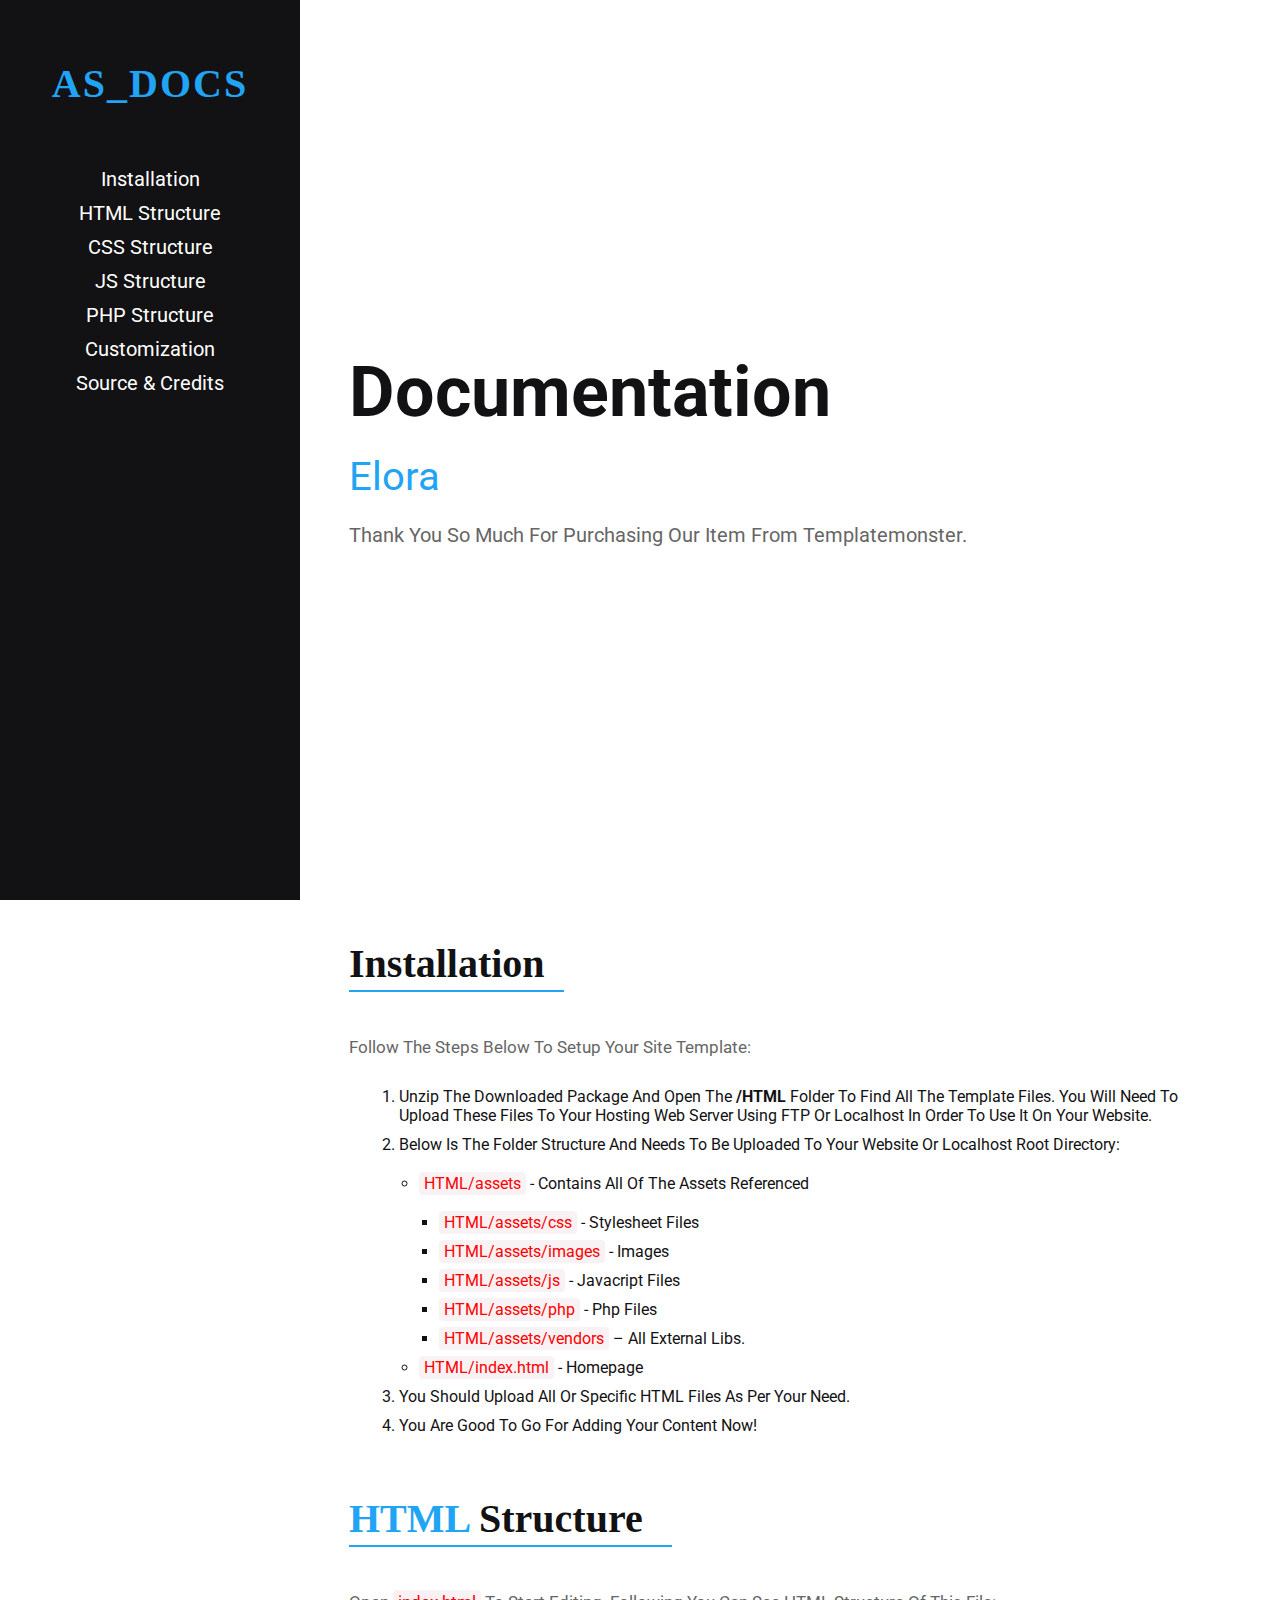
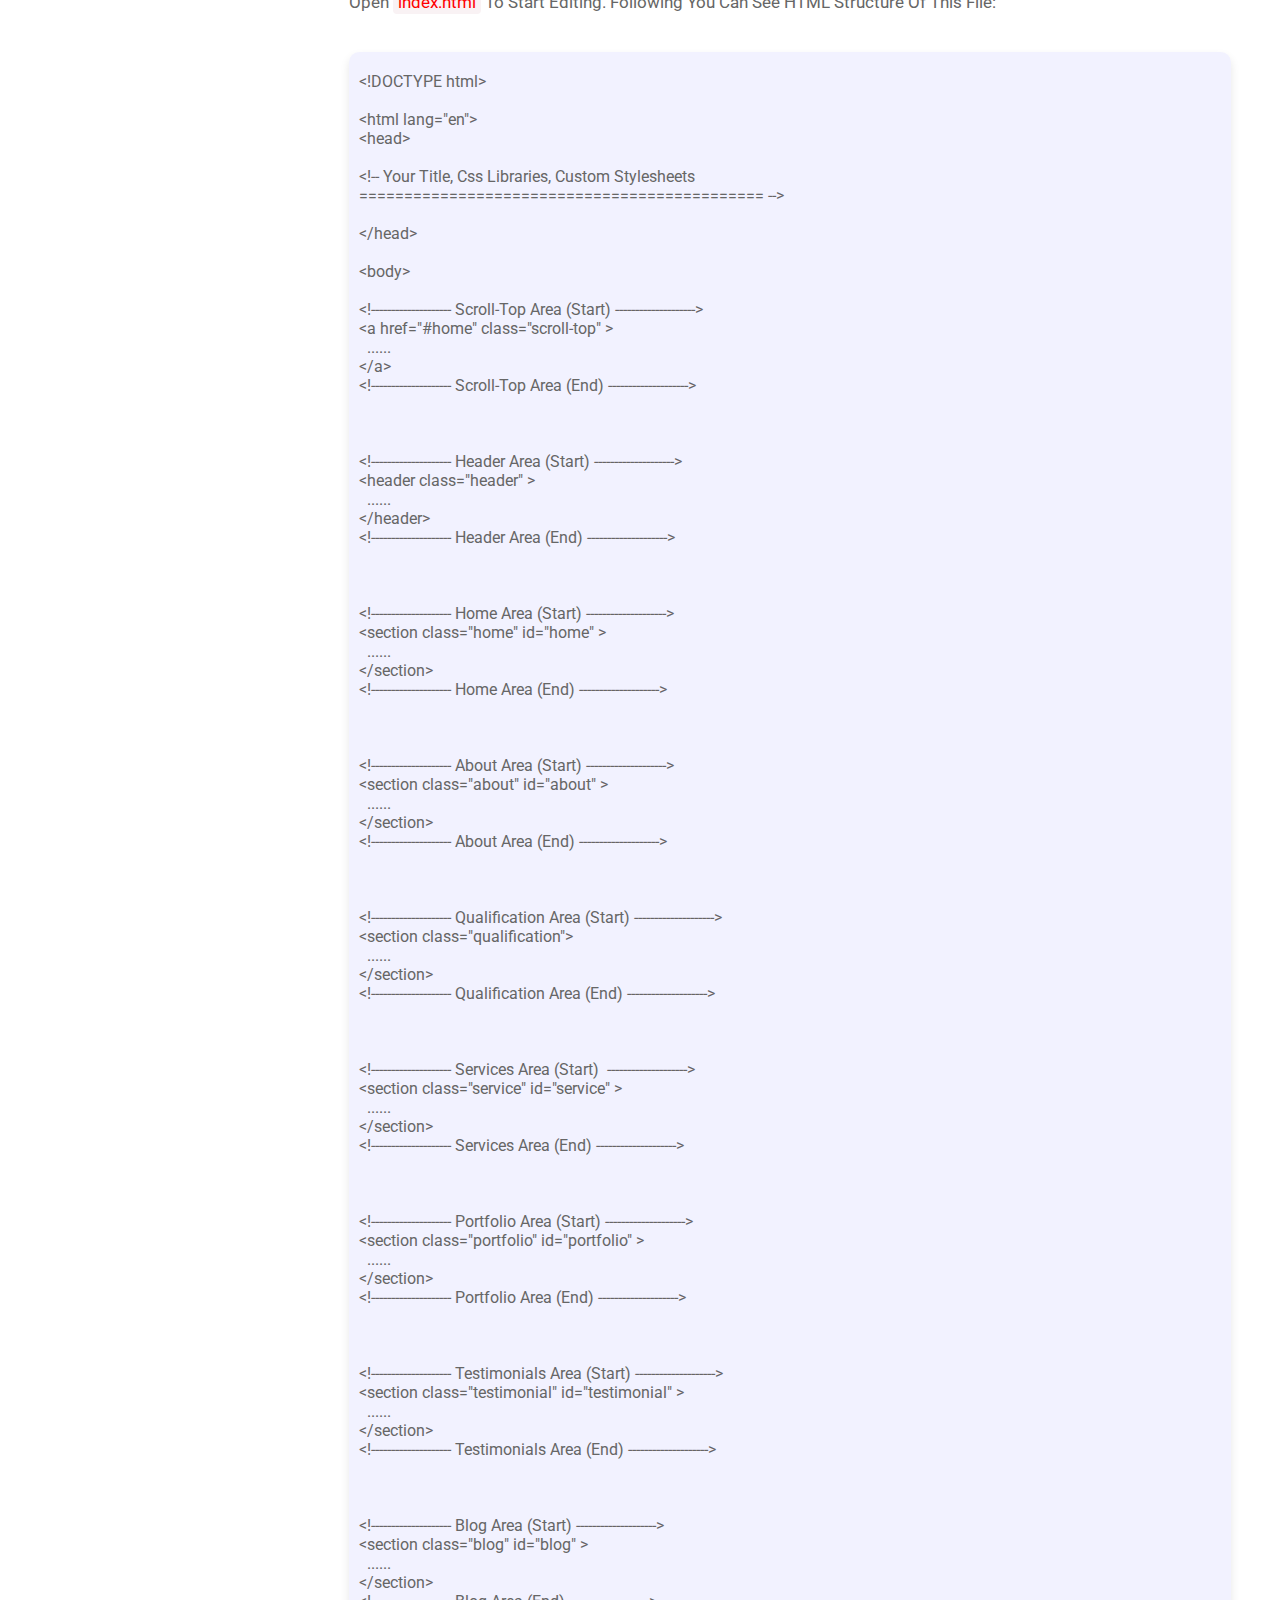
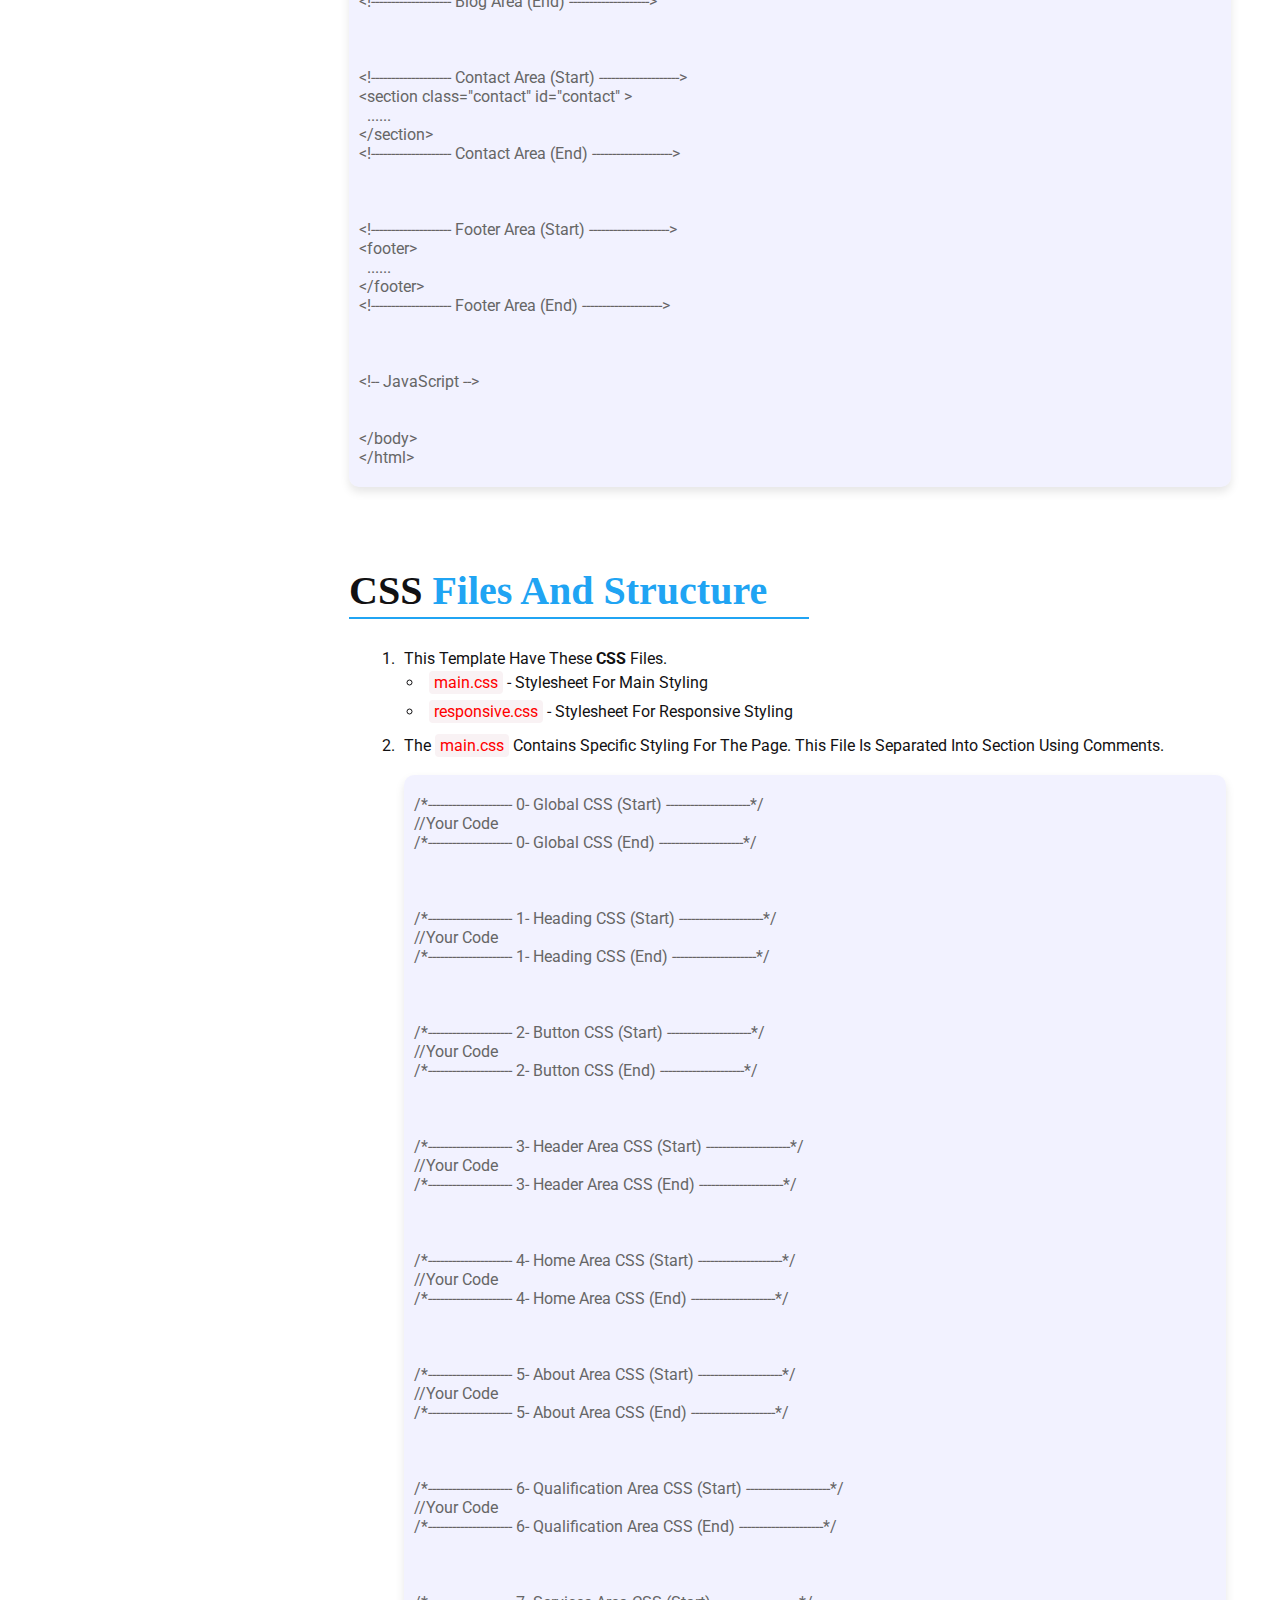
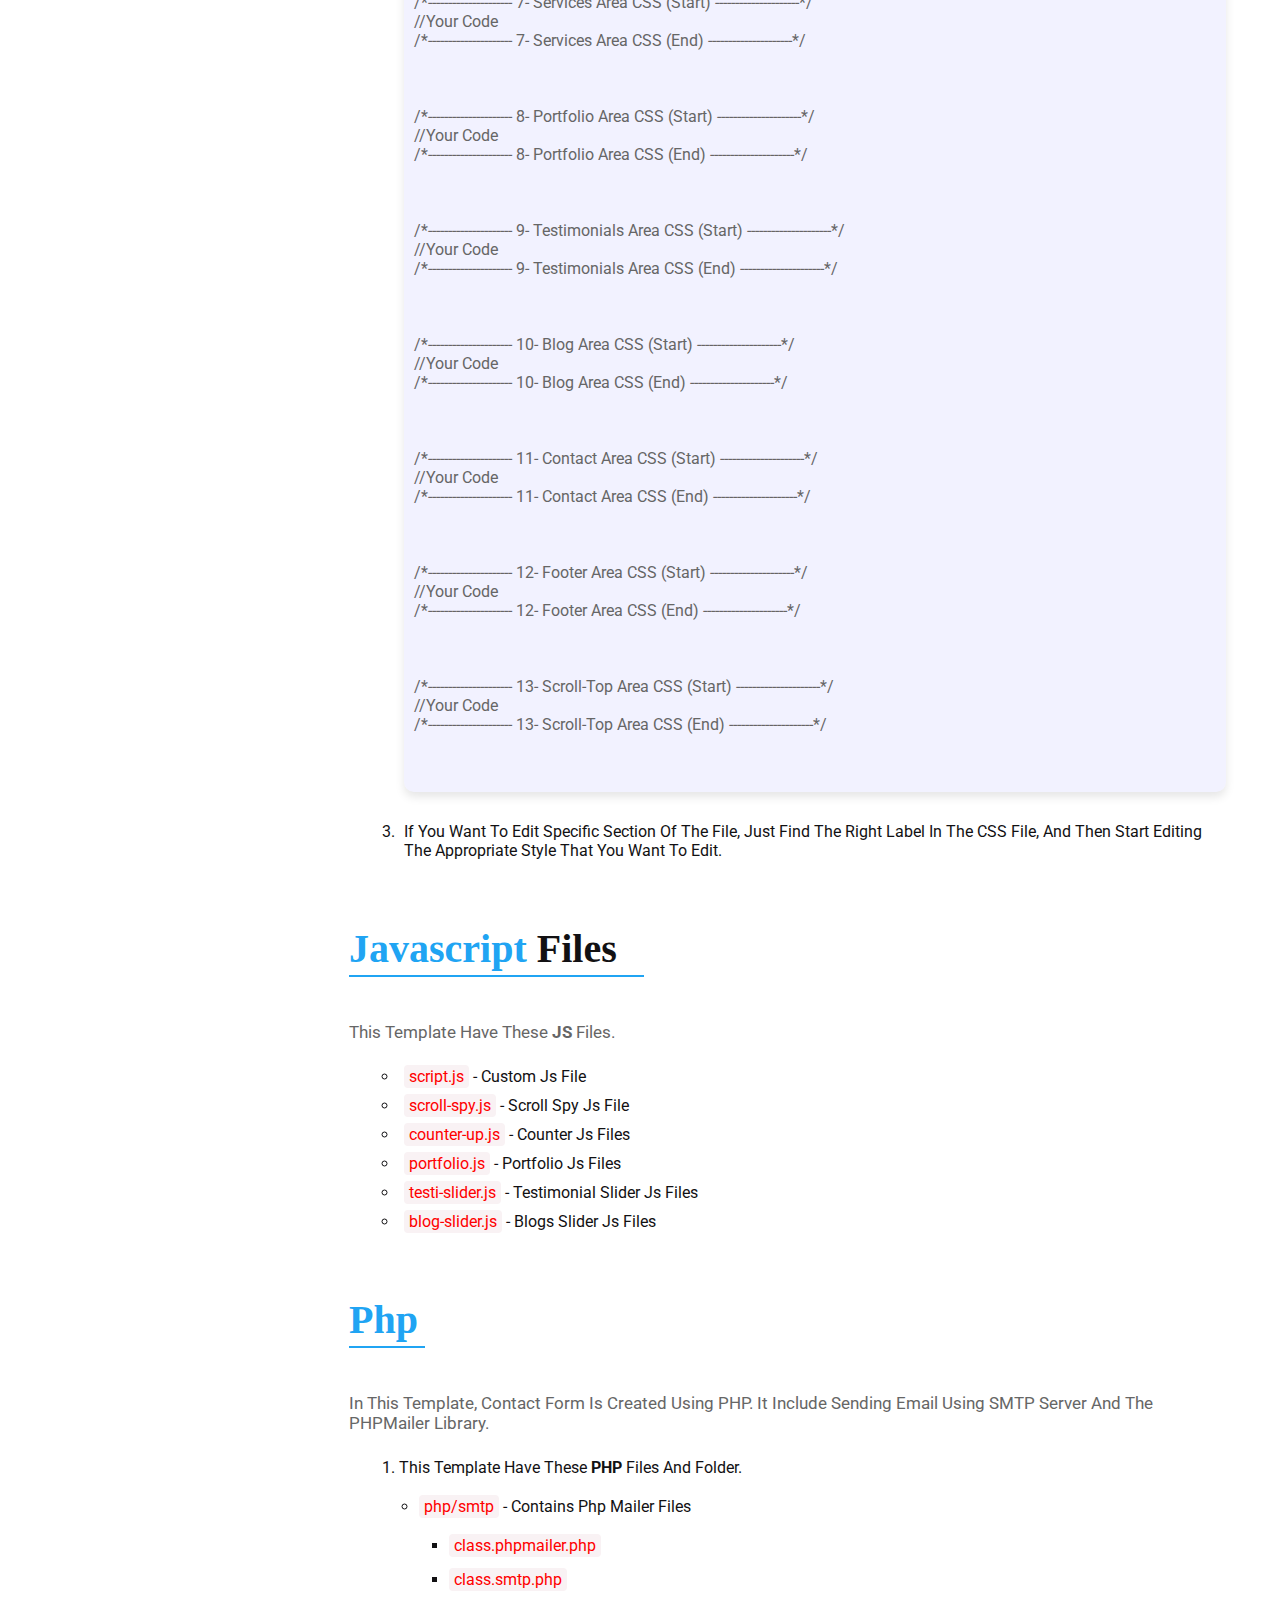
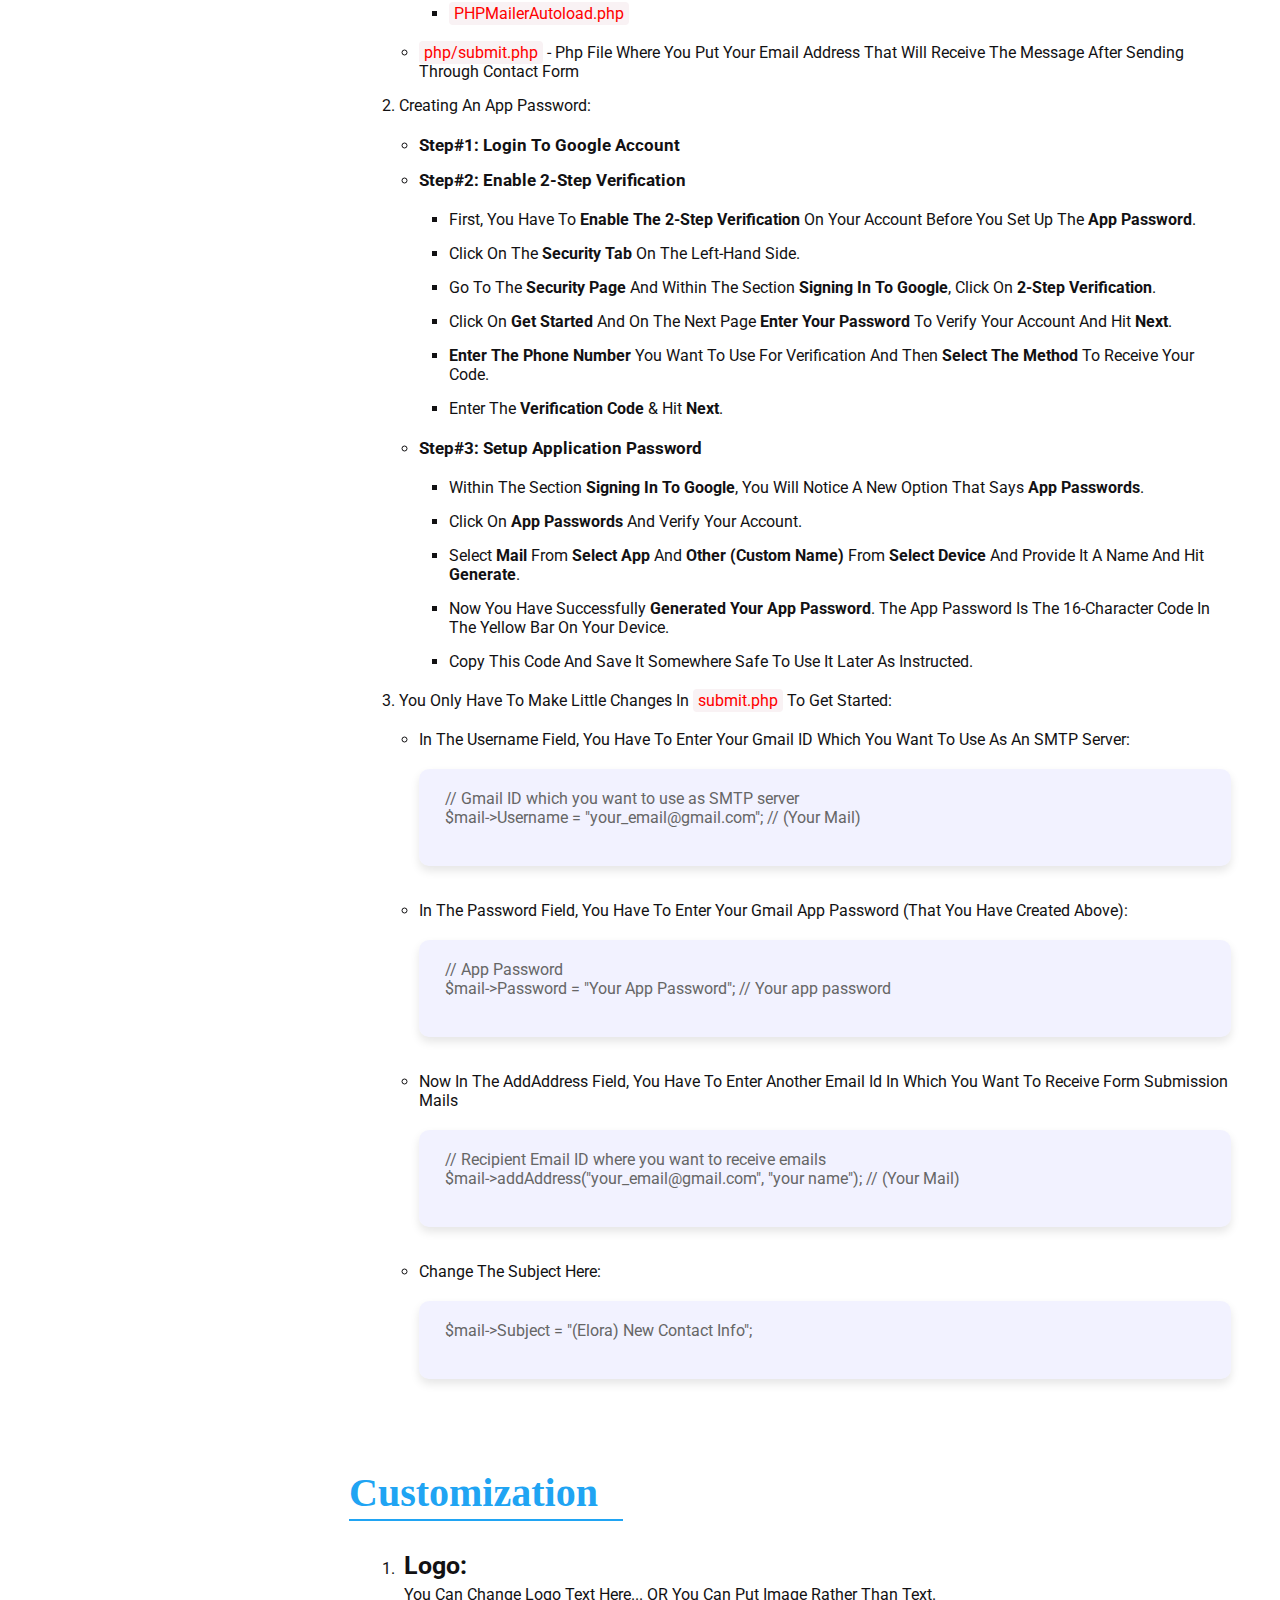
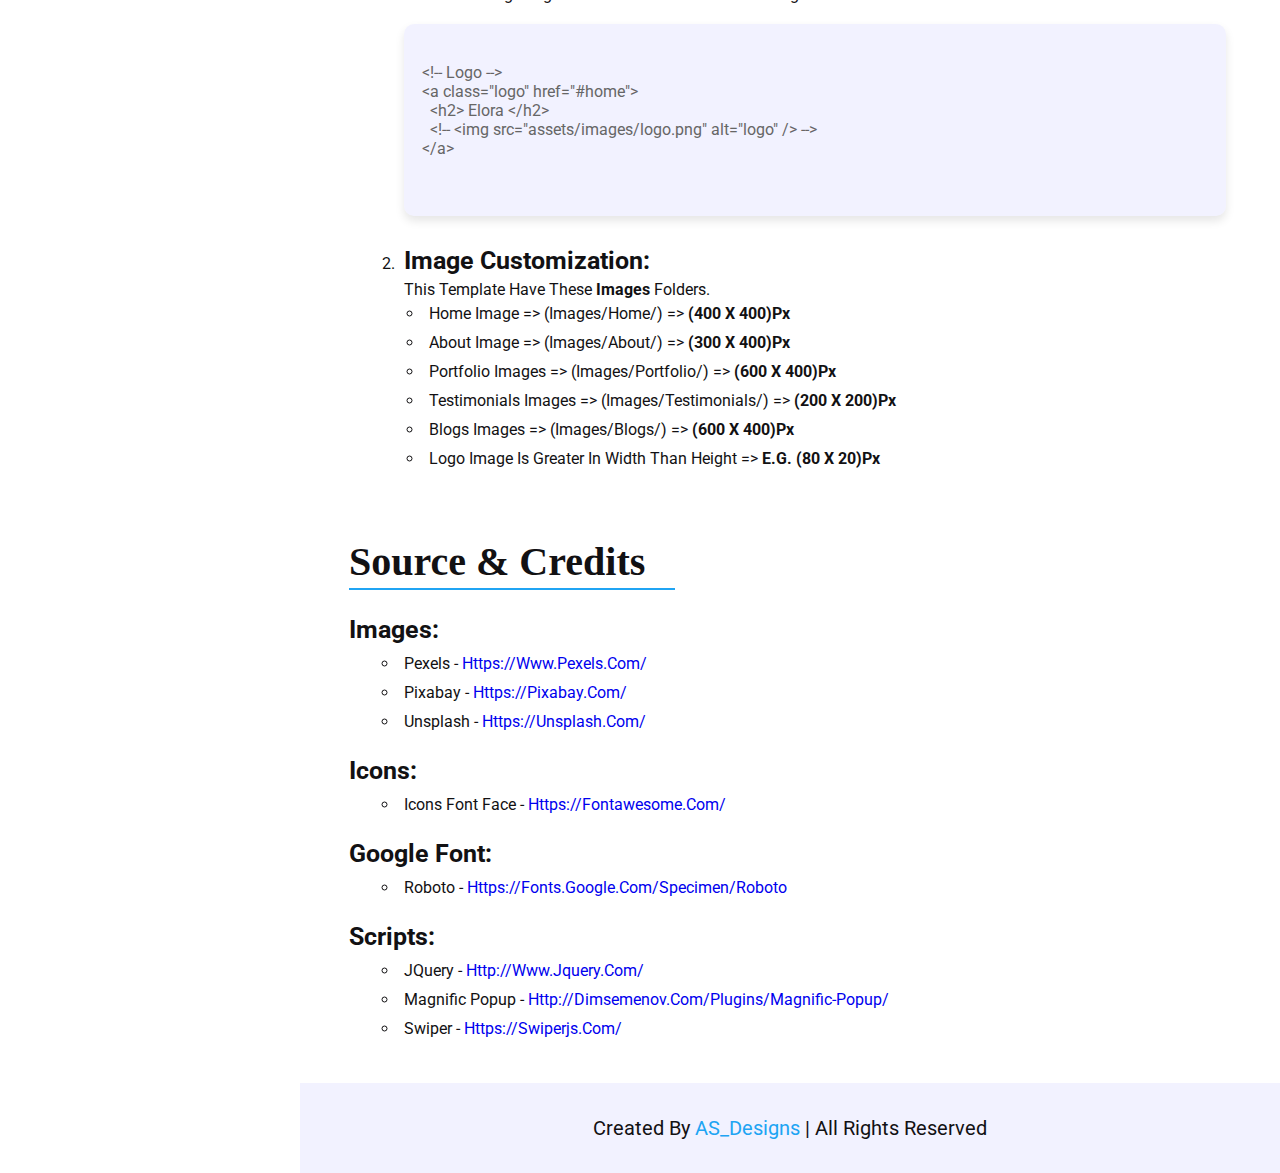
<file: Documentation/index.html>
<!DOCTYPE html>
<html lang="en">
<head>  
    <meta charset="UTF-8">
    <meta http-equiv="X-UA-Compatible" content="IE=edge">
    <meta name="viewport" content="width=device-width, initial-scale=1.0">

    <!-- Title -->
    <title>Elora | Documentation</title>

    <!-- Font-Awesome (CSS) -->
    <link rel="stylesheet" href="assets/vendors/font-awesome/css/all.css" />

    <!-- Custom Stylesheets -->
    <link rel="stylesheet" href="assets/css/main.css" />
    <link rel="stylesheet" href="assets/css/responsive.css" />

</head>
<body>
    
    <!-------------------- Menubar  -------------------->
    <div id="menu" class="fas fa-bars"></div>



    <!-------------------- Scroll-Top Area (Start) -------------------->
    <a href="#Home" class="scroll-top">
        <i class="fas fa-angle-up"></i>
    </a>
    <!-------------------- Scroll-Top Area (End) -------------------->



    <!-------------------- Sidebar Area (Start) -------------------->
    <header class="sidebar">

        <!-- Logo -->
        <a class="logo" href="#Home">
            <h2>AS_Docs</h2>
        </a>

        <nav class="navbar">
            <a href="#Installation">Installation</a>
            <a href="#Html_Structure">HTML Structure</a>
            <a href="#CSS_Structure">CSS Structure</a>
            <a href="#JS_Structure">JS Structure</a>
            <a href="#PHP_Structure">PHP Structure</a>
            <a href="#Customization">Customization</a>
            <a href="#source_credits">Source & Credits</a>
        </nav>    
        
    </header>

    <!-------------------- Sidebar Area (End) -------------------->


    
    <!-------------------- Home Area (Start) -------------------->
    <section class="Home" id="Home">

        <div class="content">
            <h1>documentation</h1>
            <h5>Elora</h5>
            <p>Thank you so much for purchasing our item from templatemonster.</p>
        </div>

    </section>

    <!-------------------- Home Area (End) -------------------->
    

    
    <!-------------------- Installation Area (Start) -------------------->
    <section class="Installation" id="Installation">

        <div class="heading">
            <h2>Installation</h2>
        </div>

        <div class="content">

          <p>Follow the steps below to setup your site template:</p>

          <ol>
            <li>Unzip the downloaded package and open the <strong>/HTML</strong> folder to find all the template files. You will need to upload these files to your hosting web server using FTP or localhost in order to use it on your website.</li>
            <li>Below is the folder structure and needs to be uploaded to your website or localhost root directory:
              <ul>
                <li><code>HTML/assets</code> - Contains all of the assets referenced
                  <ul>
                      <li><code>HTML/assets/css</code> - Stylesheet files</li>
                      <li><code>HTML/assets/images</code> - Images</li>
                      <li><code>HTML/assets/js</code> - Javacript files</li>
                      <li><code>HTML/assets/php</code> - Php files</li>
                      <li><code>HTML/assets/vendors</code> – All external libs.</li>
                  </ul>
                </li>
                <li><code>HTML/index.html</code> - Homepage
              </ul>
            </li>
            <li>You should upload all or specific HTML files as per your need.</li>
            <li>You are good to go for adding your content now!</li>
          </ol>  

        </div>

    </section>

    <!-------------------- Installation Area (End) -------------------->



    <!-------------------- HTML Structure Area (Start) -------------------->
    <section class="Html_Structure" id="Html_Structure">

        <div class="heading">
            <h2><span>HTML</span> structure</h2>
        </div>

        <div class="content">

          <p>Open <code>index.html</code> to start editing. 
              Following you can see HTML structure of this file:</p>
          
          <pre>&lt;!DOCTYPE html&gt;

&lt;html lang=&quot;en&quot;&gt;
&lt;head&gt;

&lt;!-- Your Title, Css Libraries, Custom Stylesheets
============================================= --&gt;

&lt;/head&gt;

&lt;body&gt;

&lt;!-------------------- Scroll-Top Area (Start) --------------------&gt;
&lt;a href=&quot;#home&quot; class=&quot;scroll-top&quot; &gt;
  ......
&lt;/a&gt;
&lt;!-------------------- Scroll-Top Area (End) --------------------&gt;



&lt;!-------------------- Header Area (Start) --------------------&gt;
&lt;header class=&quot;header&quot; &gt;
  ......
&lt;/header&gt;
&lt;!-------------------- Header Area (End) --------------------&gt;



&lt;!-------------------- Home Area (Start) --------------------&gt;
&lt;section class=&quot;home&quot; id=&quot;home&quot; &gt;
  ......
&lt;/section&gt;
&lt;!-------------------- Home Area (End) --------------------&gt;



&lt;!-------------------- About Area (Start) --------------------&gt;
&lt;section class=&quot;about&quot; id=&quot;about&quot; &gt;
  ......
&lt;/section&gt;
&lt;!-------------------- About Area (End) --------------------&gt;



&lt;!-------------------- Qualification Area (Start) --------------------&gt;
&lt;section class=&quot;qualification&quot;&gt;
  ......
&lt;/section&gt;
&lt;!-------------------- Qualification Area (End) --------------------&gt;



&lt;!-------------------- Services Area (Start)  --------------------&gt;
&lt;section class=&quot;service&quot; id=&quot;service&quot; &gt;
  ......
&lt;/section&gt;
&lt;!-------------------- Services Area (End) --------------------&gt;



&lt;!-------------------- Portfolio Area (Start) --------------------&gt;
&lt;section class=&quot;portfolio&quot; id=&quot;portfolio&quot; &gt;
  ......
&lt;/section&gt;
&lt;!-------------------- Portfolio Area (End) --------------------&gt;



&lt;!-------------------- Testimonials Area (Start) --------------------&gt;
&lt;section class=&quot;testimonial&quot; id=&quot;testimonial&quot; &gt;
  ......
&lt;/section&gt;
&lt;!-------------------- Testimonials Area (End) --------------------&gt;



&lt;!-------------------- Blog Area (Start) --------------------&gt;
&lt;section class=&quot;blog&quot; id=&quot;blog&quot; &gt;
  ......
&lt;/section&gt;
&lt;!-------------------- Blog Area (End) --------------------&gt;



&lt;!-------------------- Contact Area (Start) --------------------&gt;
&lt;section class=&quot;contact&quot; id=&quot;contact&quot; &gt;
  ......
&lt;/section&gt;
&lt;!-------------------- Contact Area (End) --------------------&gt;



&lt;!-------------------- Footer Area (Start) --------------------&gt;
&lt;footer&gt;
  ......
&lt;/footer&gt;
&lt;!-------------------- Footer Area (End) --------------------&gt;



&lt;!-- JavaScript --&gt;


&lt;/body&gt;
&lt;/html&gt;</code></pre>

</div>


    </section>

    <!-------------------- HTML Structure Area (End) -------------------->



    <!-------------------- CSS Structure Area (Start) -------------------->
    <section class="CSS_Structure" id="CSS_Structure">

        <div class="heading">
            <h2>CSS <span>Files and Structure</span></h2>
        </div>

        <div class="content">
    
          <ol>
            <li>This template have these <strong>CSS</strong> files.
              <ul>
                <li><code>main.css</code> - Stylesheet for main styling</li>
                <li><code>responsive.css</code>  - Stylesheet for responsive styling</li>
              </ul>
            </li>

            <li>The <code>main.css</code> contains specific styling for the page.
                This file is separated into section using comments. 
        
              <pre>
/*--------------------- 0- Global CSS (Start) ---------------------*/
//Your Code
/*--------------------- 0- Global CSS (End) ---------------------*/



/*--------------------- 1- Heading CSS (Start) ---------------------*/
//Your Code
/*--------------------- 1- Heading CSS (End) ---------------------*/



/*--------------------- 2- Button CSS (Start) ---------------------*/
//Your Code
/*--------------------- 2- Button CSS (End) ---------------------*/



/*--------------------- 3- Header Area CSS (Start) ---------------------*/
//Your Code
/*--------------------- 3- Header Area CSS (End) ---------------------*/



/*--------------------- 4- Home Area CSS (Start) ---------------------*/
//Your Code
/*--------------------- 4- Home Area CSS (End) ---------------------*/



/*--------------------- 5- About Area CSS (Start) ---------------------*/
//Your Code
/*--------------------- 5- About Area CSS (End) ---------------------*/



/*--------------------- 6- Qualification Area CSS (Start) ---------------------*/
//Your Code
/*--------------------- 6- Qualification Area CSS (End) ---------------------*/



/*--------------------- 7- Services Area CSS (Start) ---------------------*/
//Your Code
/*--------------------- 7- Services Area CSS (End) ---------------------*/



/*--------------------- 8- Portfolio Area CSS (Start) ---------------------*/
//Your Code
/*--------------------- 8- Portfolio Area CSS (End) ---------------------*/



/*--------------------- 9- Testimonials Area CSS (Start) ---------------------*/
//Your Code
/*--------------------- 9- Testimonials Area CSS (End) ---------------------*/



/*--------------------- 10- Blog Area CSS (Start) ---------------------*/
//Your Code
/*--------------------- 10- Blog Area CSS (End) ---------------------*/



/*--------------------- 11- Contact Area CSS (Start) ---------------------*/
//Your Code
/*--------------------- 11- Contact Area CSS (End) ---------------------*/



/*--------------------- 12- Footer Area CSS (Start) ---------------------*/
//Your Code
/*--------------------- 12- Footer Area CSS (End) ---------------------*/



/*--------------------- 13- Scroll-Top Area CSS (Start) ---------------------*/
//Your Code
/*--------------------- 13- Scroll-Top Area CSS (End) ---------------------*/

              </pre>

            </li>

            <li>If you want to edit specific section of the file, just find the right label in the CSS file, and then start editing the appropriate style that you want to edit.</li>

          </ol>

        </div>
    </section>

    <!-------------------- CSS Structure Area (End) -------------------->



    <!-------------------- JS Structure Area (Start) -------------------->
    <section class="JS_Structure" id="JS_Structure">

      <div class="heading">
          <h2><span>Javascript</span> Files</h2>
      </div>

      <div class="content">

        <p>This template have these <strong>JS</strong> files.</p>

          <ul>
            <li><code>script.js</code> - custom js file</li>
            <li><code>scroll-spy.js</code>  - Scroll Spy js file</li>
            <li><code>counter-up.js</code>  - Counter js files</li>
            <li><code>portfolio.js</code>  - Portfolio js files</li>
            <li><code>testi-slider.js</code>  - Testimonial Slider js files</li>
            <li><code>blog-slider.js</code>  - Blogs Slider js files</li>
          </ul>

      </div>

    </section>

    <!-------------------- JS Structure Area (End) -------------------->



    
    <!-------------------- PHP Structure Area (Start) -------------------->
    <section class="PHP_Structure" id="PHP_Structure">

      <div class="heading">
          <h2><span>php</span></h2>
      </div>

      <div class="content">

        <p>In this template, contact form is created using PHP. It include sending email using SMTP server and the PHPMailer library.</p>

          <ol>
            <li>This template have these <strong>PHP</strong> files and folder.
              <ul>
                <li><code>php/smtp</code> - Contains php mailer files
                  <ul>
                    <li><code>class.phpmailer.php</code></li>
                    <li><code>class.smtp.php</code></li>
                    <li><code>PHPMailerAutoload.php</code></li>
                  </ul>
                </li>
                <li><code>php/submit.php</code> - Php file where you put your email address that will receive the message after sending through contact form</li> 
              </ul>
            </li>
      
            <li>creating an app password:
              <ul>

                <li>
                  <h5>Step#1: Login to Google Account</h5>
                </li>

                <li>
                  <h5>Step#2: Enable 2-Step Verification</h5>
                  <ul>
                    <li>First, you have to <strong>enable the 2-Step Verification</strong> on your account before you set up the <strong>app password</strong>.</li>
                    <li>Click on the <strong>Security tab</strong> on the left-hand side.</li>
                    <li>Go to the <strong>Security page</strong> and within the section <strong>Signing in to Google</strong>, click on <strong>2-Step Verification</strong>.</li>
                    <li>Click on <strong>Get Started</strong> and on the next page <strong>enter your password</strong> to verify your account and hit <strong>Next</strong>.</li>
                    <li><strong>enter the phone number</strong> you want to use for verification and then <strong>select the method</strong> to receive your code.</li>
                    <li>Enter the <strong>verification code</strong> & hit <strong>Next</strong>.</li>
                  </ul>
                </li>

                <li>
                  <h5>Step#3: Setup Application password</h5>
                  <ul>
                    <li>Within the section <strong>Signing in to Google</strong>, you will notice a new option that says <strong>App passwords</strong>.</li>
                    <li>Click on <strong>App passwords</strong> and verify your account.</li>
                    <li>select <strong>Mail</strong> from <strong>Select app</strong> and <strong>Other (custom name)</strong> from <strong>Select device</strong> and provide it a name and hit <strong>generate</strong>.</li>
                    <li>Now you have successfully <strong>generated your app password</strong>. The App Password is the 16-character code in the yellow bar on your device.</li>
                    <li>Copy this code and save it somewhere safe to use it later as instructed.</li>
                  </ul>
                </li>
                
              </ul>
            </li>
      
            <li>You only have to make little changes in <code>submit.php</code> to get started:
              <ul>
    
                <li>In the Username field, you have to enter your Gmail ID which you want to use as an SMTP server:
                  <pre>
    // Gmail ID which you want to use as SMTP server
    $mail->Username = "your_email@gmail.com"; // (Your Mail)
                  </pre>
                </li>
    
                <li>In the Password field, you have to enter your Gmail App password (that you have created above):
                <pre>
    // App Password
    $mail->Password = "Your App Password"; // Your app password
                  </pre>
                </li>
    
                <li>Now in the addAddress field, you have to enter another email id in which you want to receive form submission mails
                <pre>
    // Recipient Email ID where you want to receive emails
    $mail->addAddress("your_email@gmail.com", "your name"); // (Your Mail)
                  </pre>
                </li>
    
                <li>Change the subject Here:
                <pre>
    $mail->Subject = "(Elora) New Contact Info";
                </pre>
                </li>
              </ul>
            </li>
      
          </ol>

      </div>

    </section>

    <!-------------------- PHP Structure Area (End) -------------------->


    
    <!-------------------- Customization Area (Start) -------------------->
    <section class="Customization" id="Customization">

      <div class="heading">
          <h2><span>Customization</span></h2>
      </div>

      <div class="content">

        <ol>

          <li>
            <h4>Logo:</h4>
            <p>you can change logo text here... OR  you can put image rather than text.</p>
            <pre>
  
  &lt;!-- Logo --&gt;
  &lt;a class="logo" href="#home"&gt;
    &lt;h2&gt; Elora &lt;/h2&gt; 
    &lt;!-- &lt;img src="assets/images/logo.png" alt="logo" /&gt; --&gt;
  &lt;/a&gt;
  
            </pre>
          
          </li>
      
          <li>
            <h4>Image Customization:</h4>
            <p>This template have these <strong>images</strong> folders.</p>
  
            <ul>
              <li>Home Image => (images/Home/) => <strong>(400 x 400)px</strong></li>
              <li>About Image => (images/About/) => <strong>(300 x 400)px</strong></li>
              <li>Portfolio Images => (images/Portfolio/) => <strong>(600 x 400)px</strong></li>
              <li>Testimonials Images => (images/Testimonials/) => <strong>(200 x 200)px</strong></li>
              <li>Blogs Images => (images/Blogs/) => <strong>(600 x 400)px</strong></li>
              <li>Logo Image is greater in width than height => <strong>e.g. (80 x 20)px</strong></li>
            </ul>
          
          </li>
      
        </ol>

      </div>

    </section>

    <!-------------------- Customization Area (End) -------------------->

    

    <!-------------------- Source & Credits Area (Start) -------------------->
    <section class="source_credits" id="source_credits">

      <div class="heading">
          <h2>Source & Credits</h2>
      </div>

      <div class="content">

        <h4>Images:</h4>
        <ul>
          <li>Pexels - <a target="_blank" href="https://www.pexels.com/">https://www.pexels.com/</a></li>
          <li>Pixabay - <a target="_blank" href="https://pixabay.com/">https://pixabay.com/</a></li>
          <li>Unsplash - <a target="_blank" href="https://unsplash.com/">https://unsplash.com/</a></li>
        </ul>

        <h4>Icons:</h4>
        <ul>
          <li>Icons Font Face - <a target="_blank" href="https://fontawesome.com/">https://fontawesome.com/</a></li>
        </ul>

        <h4>Google Font:</h4>
        <ul>
          <li>Roboto - <a target="_blank" href="https://fonts.google.com/specimen/Roboto">https://fonts.google.com/specimen/Roboto</a></li>
        </ul>

        <h4>Scripts:</h4>
        <ul>
          <li>jQuery - <a target="_blank" href="http://www.jquery.com/">http://www.jquery.com/</a></li>
          <li>Magnific Popup - <a target="_blank" href="http://dimsemenov.com/plugins/magnific-popup/">http://dimsemenov.com/plugins/magnific-popup/</a></li>
          <li>Swiper - <a target="_blank" href="https://swiperjs.com/">https://swiperjs.com/</a></li>
        </ul>
          
      </div>

    </section>

    <!-------------------- Source & Credits Area (End) -------------------->



    <!-------------------- Footer Area (End) -------------------->
    <div class="footer">
        <p>created by <span>AS_Designs</span> | all rights reserved</p>
    </div>
    <!-------------------- Footer Area (End) -------------------->




    <!-- Jquery -->
    <script src="assets/vendors/jquery/jquery-3.6.0.js"></script>

    <!-- Custom Script Files -->
    <script src="assets/js/script.js"></script>
    <script src="assets/js/scroll-spy.js"></script>


</body>
</html>
</file>
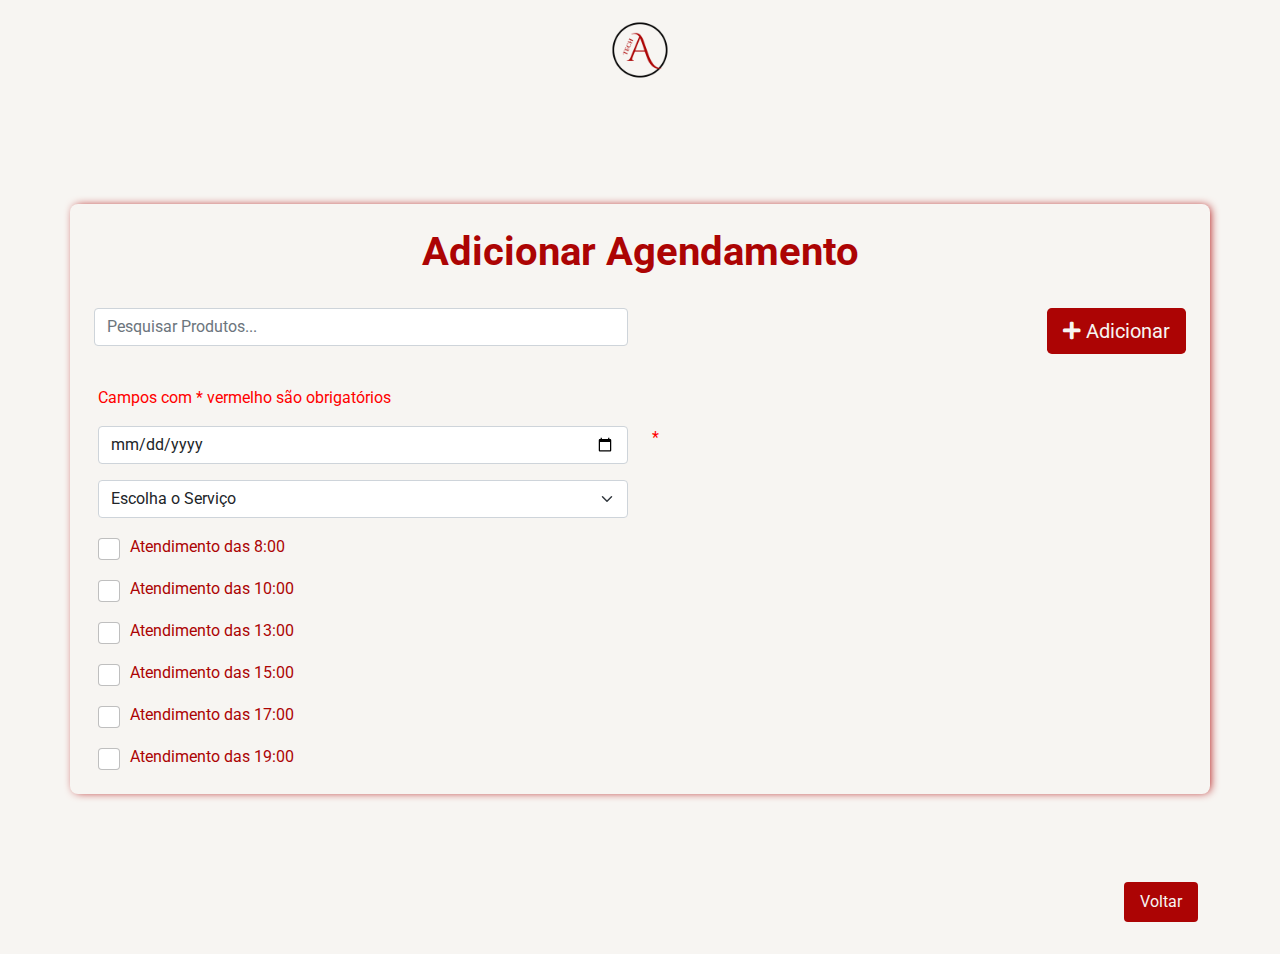
<file: HTML/AgendamentoCliente.html>
<!DOCTYPE html>
<html lang="en">
<head>
    <meta charset="UTF-8">
    <meta name="viewport" content="width=device-width, initial-scale=1.0">
    <title>Adicionar Agendamento</title>
    <link rel="stylesheet" href="https://cdnjs.cloudflare.com/ajax/libs/font-awesome/5.15.2/css/all.min.css">

    <link href="assets/lib/bootstrap/dist/css/bootstrap.min.css" rel="stylesheet" />
    <link href="assets/lib/bootstrap-icons/bootstrap-icons.css" rel="stylesheet">
    <link href="assets/lib/swiper/swiper-bundle.min.css" rel="stylesheet">
    <link href="assets/lib/boxicons/css/boxicons.min.css" rel="stylesheet">
    <link rel="stylesheet" href="assets/css/gerenciamento_index.css">
 

    <link rel="stylesheet" href="https://cdnjs.cloudflare.com/ajax/libs/font-awesome/5.15.2/css/all.min.css">

</head>
<body>
    <header class="container">
        <h1 class="section-title"> 
            <a href="index.html"><img src="assets/images/Portfolio/Arthur logo A.png" alt="About-Image" style="width: 100px; height: 100px; "></a>
        </h1>
    </header>   
    

    <section class="maneger-page-section">
        <div  class="container page-maneger"> 

            <!--Titulo-->
            <div class="add-user-button">
                <br>
                <h1 class="section-title cliente-title-maneger">Adicionar Agendamento</h1>
                <br>
            </div>

            <!--Botao adicionar-->
            <div class="container">
                <div class="row">
                    <div class="col-md-6">
                        <div class="input-group mb-4">
                            <input id="filtro" type="text" class="form-control" placeholder="Pesquisar Produtos..." aria-label="Filtrar" aria-describedby="basic-addon2">
                        </div>
                    </div>
                    <div class="col-md-6 text-md-end">
                        <!-- Alteração para "text-md-end" para alinhar à direita apenas em telas médias e maiores -->
                        <button class="btn btn-danger btn-lg" onclick="InserirUsuario()">
                            <i class="fa fa-plus"></i> Adicionar
                        </button>
                    </div>
                </div>
            </div>

            <!--formulario-->
            <div class="modal-body">
                <form>
                    <p style="color:red">Campos com * vermelho são obrigatórios</p>
                    <div class="mb-3 row">
                        <div class="col-md-6">
                            <input id="Nome" type="date" class="form-control" placeholder="Digite o nome do cliente">
                        </div>
                        <div class="col-md-6">
                            <label style="color:red">*</label>
                        </div>
                    </div>
        
                    <div class="mb-3 row">
                        <div class="col-md-6">
                            <select id="Servico" class="form-select">
                                <option value="">Escolha o Serviço</option>
                                <option value="web">Construção completa de sites - Front e Back</option>
                                <option value="construcao">Construção e Projeção de Banco de Dados</option>
                                <option value="migracao">Migração para cloud</option>
                                <option value="administracao">Administração e Analise de Bancos de Dados</option>
                                <option value="dashboard">Criação de Dashboards</option>
                                <option value="suporte">Suporte pos-execução</option>
                            </select>
                        </div>
                    </div>
        
                    <!-- Checkboxes de horários com texto branco -->
                    <div class="mb-3 d-flex align-items-center" style="color: white;">
                        <input type="checkbox" id="chk08M" class="form-check-input" value="08:00" style="margin-right: 10px;" data-group="horario">
                        <label class="form-check-label" for="chk08">Atendimento das 8:00</label>
                        <span id="Span08M" style="color:red;"></span>
                    </div>
        
                    <div class="mb-3 d-flex align-items-center" style="color: white;">
                        <input type="checkbox" id="chk10M" class="form-check-input" value="10:00" style="margin-right: 10px;" data-group="horario">
                        <label class="form-check-label" for="chk10">Atendimento das 10:00</label>
                        <span id="Span10M" style="color:red;"></span>
                    </div>
        
                    <div class="mb-3 d-flex align-items-center" style="color: white;">
                        <input type="checkbox" id="chk13M" class="form-check-input" value="13:00" style="margin-right: 10px;" data-group="horario">
                        <label class="form-check-label" for="chk13">Atendimento das 13:00</label>
                        <span id="Span13M" style="color:red;"></span>
                    </div>
        
                    <div class="mb-3 d-flex align-items-center" style="color: white;">
                        <input type="checkbox" id="chk15M" class="form-check-input" value="15:00" style="margin-right: 10px;" data-group="horario">
                        <label class="form-check-label" for="chk15">Atendimento das 15:00</label>
                        <span id="Span15M" style="color:red;"></span>
                    </div>
        
                    <div class="mb-3 d-flex align-items-center" style="color: white;">
                        <input type="checkbox" id="chk17M" class="form-check-input" value="17:00" style="margin-right: 10px;" data-group="horario">
                        <label class="form-check-label" for="chk17">Atendimento das 17:00</label>
                        <span id="Span17M" style="color:red;"></span>
                    </div>
        
                    <div class="mb-3 d-flex align-items-center" style="color: white;">
                        <input type="checkbox" id="chk19M" class="form-check-input" value="19:00" style="margin-right: 10px;" data-group="horario">
                        <label class="form-check-label" for="chk19">Atendimento das 19:00</label>
                        <span id="Span19M" style="color:red;"></span>
                    </div>
                    <!-- Fim dos checkboxes de horários -->
        
                    <input type="hidden" id="IdEdt" value="">
                </form>
            </div>


        </div>
    </section>
    
    <!--Butao Voltar-->
    <section class="container text-center">
        <div class="d-grid gap-2 d-md-flex justify-content-md-end">
            <div>
                <button type="button" id="send-button2" class="nav-link active btn btn-danger btn-block" style="flex: 1; margin-left: 5px;" onclick="window.location.href = 'index.html';">
                    Voltar
                </button>
            </div>
        </div>
    </section>
</body>

<script src="https://code.jquery.com/jquery-3.6.4.min.js"></script>
<script>
    $(document).ready(function () {
        $('#show-hide-password').click(function () {
            var senhaInput = $('#loginPassword');
            var tipoInput = senhaInput.attr('type');

            // Alternar entre o tipo de input password e text
            if (tipoInput === 'password') {
                senhaInput.attr('type', 'text');
                $('#show-hide-password i').removeClass('fa-eye-slash').addClass('fa-eye');
            } else {
                senhaInput.attr('type', 'password');
                $('#show-hide-password i').removeClass('fa-eye').addClass('fa-eye-slash');
            }
        });
    });
    function ConsultaLogin() {
        var email = $("#loginEmail").val();
        var senha = $("#loginPassword").val();

        $.ajax({
            type: "POST",
            url: "/Usuario/ConsultarUsuario",
            data: { Email: email, Senha: senha },
            dataType: "json",
            success: function (result) {
                if (result.success) {
                    window.location.href = '/Home/Index';

                } else {
                    // Exiba uma mensagem de erro
                    alert("Erro: " + result.message);
                }
            },
            error: function (error) {
                console.error(error);
                // Lógica para lidar com erros de chamada Ajax
            }
        });
    }
</script>
</html>
</file>
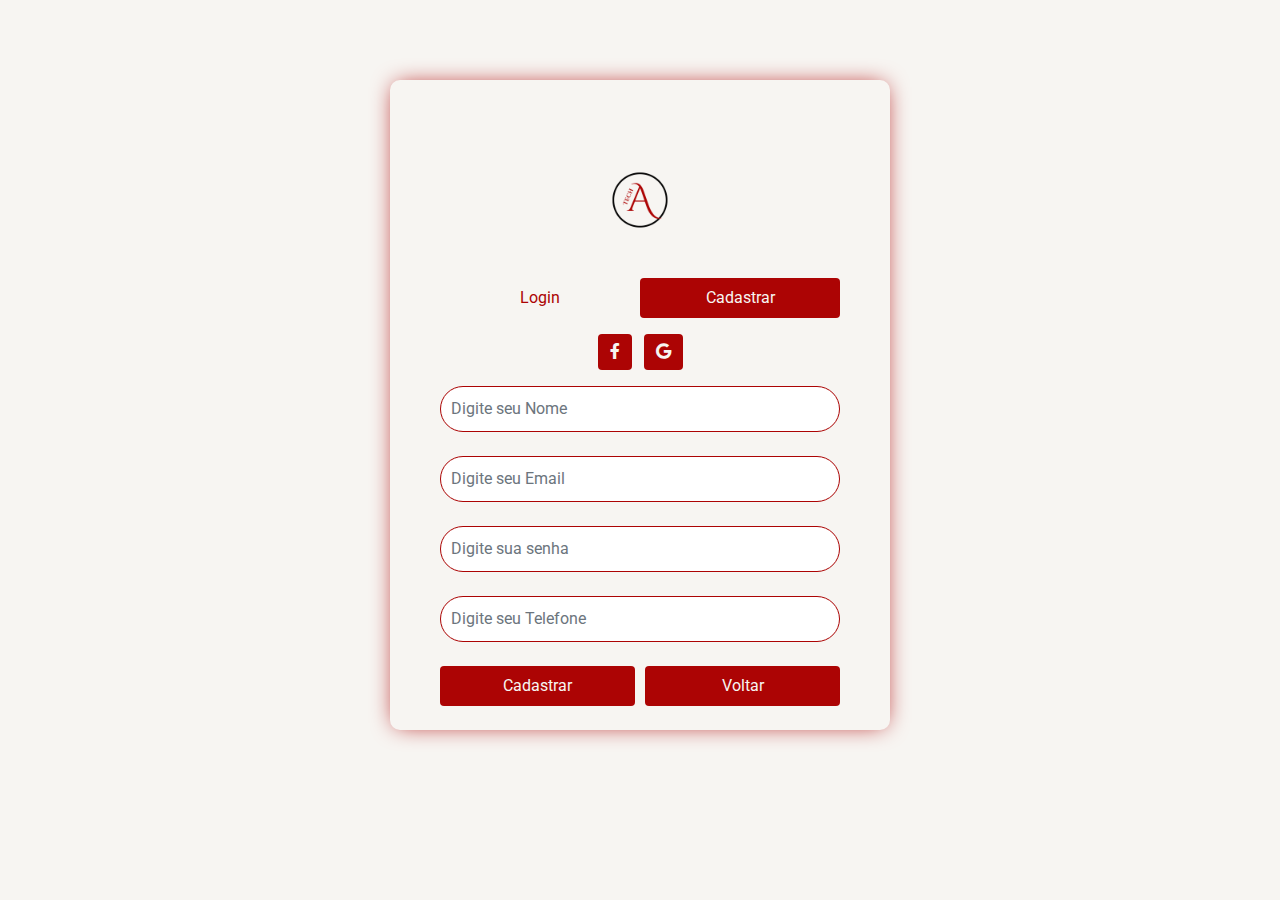
<file: HTML/Cadastro.html>
<!DOCTYPE html>
<html lang="en">

<head>
    <meta name="viewport" content="width=device-width, initial-scale=1.0" />

    <!-- Favicons -->
    <link rel="shortcut icon" href="~/img/favicon.ico" type="image/x-ico">

    <link rel="stylesheet" href="https://cdnjs.cloudflare.com/ajax/libs/font-awesome/5.15.2/css/all.min.css">

    <!-- bibliotecas -->
    <link href="assets/lib/bootstrap/dist/css/bootstrap.min.css" rel="stylesheet" />
    <link href="assets/lib/bootstrap-icons/bootstrap-icons.css" rel="stylesheet">
    <link href="assets/lib/boxicons/css/boxicons.min.css" rel="stylesheet">
    <link href="assets/lib/glightbox/css/glightbox.min.css" rel="stylesheet">
    <link href="assets/lib/swiper/swiper-bundle.min.css" rel="stylesheet">

    <link rel="stylesheet" href="assets/css/login.css">

    <title>Login Page</title>
</head>

<body>
    <div id="custom_container" class="custom_container">
        <div class="tab-content">
            <h1 class="custom_logo ">
                <a href="index.html"><img src="assets/images/Portfolio/Arthur logo A.png" alt="About-Image" style="width: 100px; height: 100px;"></a>
            </h1>
            <!-- Pills navs -->
            <ul class="nav nav-pills nav-justified mb-3" id="ex1" role="tablist">

                <li class="nav-item" role="presentation">
                    <a class="nav-link" id="tab-register" href="Login.html" role="tab"
                       aria-controls="pills-register" aria-selected="false">Login</a>
                </li>
                <li class="nav-item" role="presentation">
                    <a class="nav-link active" id="tab-login" data-mdb-toggle="pill" href="#pills-login" role="tab"
                       aria-controls="pills-login" aria-selected="true">Cadastrar</a>
                </li>
            </ul>
            <!-- Pills navs -->
            <!-- Pills content -->
            <div class="tab-content">
                <div class="tab-pane fade show active" id="pills-login" role="tabpanel" aria-labelledby="tab-login">
                    <form>
                        <div class="text-center mb-3">

                            <a href="https://www.facebook.com">
                                <button type="button" class="btn btn-link btn-floating mx-1">
                                    <i class="fab fa-facebook-f"></i>
                                </button>
                            </a>

                            <a href="https://www.gmail.com">
                                <button type="button" class="btn btn-link btn-floating mx-1">
                                    <i class="fab fa-google"></i>
                                </button>
                            </a>


                        </div>
                        <div class="form-outline mb-4">
                            <input type="text" id="loginNome" class="form-control" placeholder="Digite seu Nome"
                                   required />
                        </div>

                        <!-- Email input -->
                        <div class=" form-outline mb-4">
                            <input type="email" id="loginEmail" class="form-control" placeholder="Digite seu Email"
                                   required />
                        </div>

                        <!-- Password input -->
                        <div class="form-outline mb-4">
                            <input type="password" id="loginPassword" class="form-control" required
                                   placeholder="Digite sua senha" />

                        </div>
                        <div class="form-outline mb-4">
                            <input type="text" id="loginTelefone" class="form-control" placeholder="Digite seu Telefone"
                                   required />
                        </div>
                        <!-- 2 column grid layout 
                            <div class="row mb-4">
                            <div class="col-md-6 d-flex justify-content-center">
                                Checkbox 
                            </div>
                        -->


                            <div class="col-md-6 d-flex justify-content-center">
                                <!-- Simple link
                                    <a href="#!">Esqueci a senha</a>
                                -->

                            </div>
                        </div>

                         <!-- Submit button -->
                         <div style="display: flex; justify-content: space-between;">
                            <button type="button" id="send-button1" class="nav-link active btn btn-primary btn-block" style="flex: 1; margin-right: 5px;" onclick="InserirUsuario()">Cadastrar</button>
                            <button type="button" id="send-button2" class="nav-link active btn btn-primary btn-block" style="flex: 1; margin-left: 5px;" onclick="window.location.href = 'index.html';">Voltar</button>
                        </div>
                        <!-- Register buttons -->

                    </form>
                </div>

            </div>
        </div>
    </div>
</body>


<script src="https://code.jquery.com/jquery-3.6.4.min.js"></script>
<script>

    function InserirUsuario() {
        // Obtenha os valores dos controles HTML
        var nome = $('#loginNome').val();
        var email = $('#loginEmail').val();
        var senha = $('#loginPassword').val();
        var telefone = $('#loginTelefone').val();
        var tipoUsuario = true;

        // Crie um objeto de usuário para enviar
        var dados = {
            Nome: nome,
            Email: email,
            Senha: senha,
            Telefone: telefone,
            TipoUsuario: tipoUsuario ? true : false
        };

        // Faça a chamada AJAX
        $.ajax({
            url: '/Usuario/InserirUsuario',
            type: "POST",
            dataType: "json",
            data: dados,
            success: function (resultado) {
                if (resultado.success) {
                    alert(resultado.message);  // Exibe a mensagem de sucesso ou erro
                    if (resultado.success) {
                        window.location.href = "/Usuario/Login";
                    }
                } else {
                    alert(resultado.message);  // Exibe a mensagem de falha
                }
            },
            error: function () {
                alert('Erro na requisição AJAX.');
            }
        });
    }

</script>

</html>
</file>
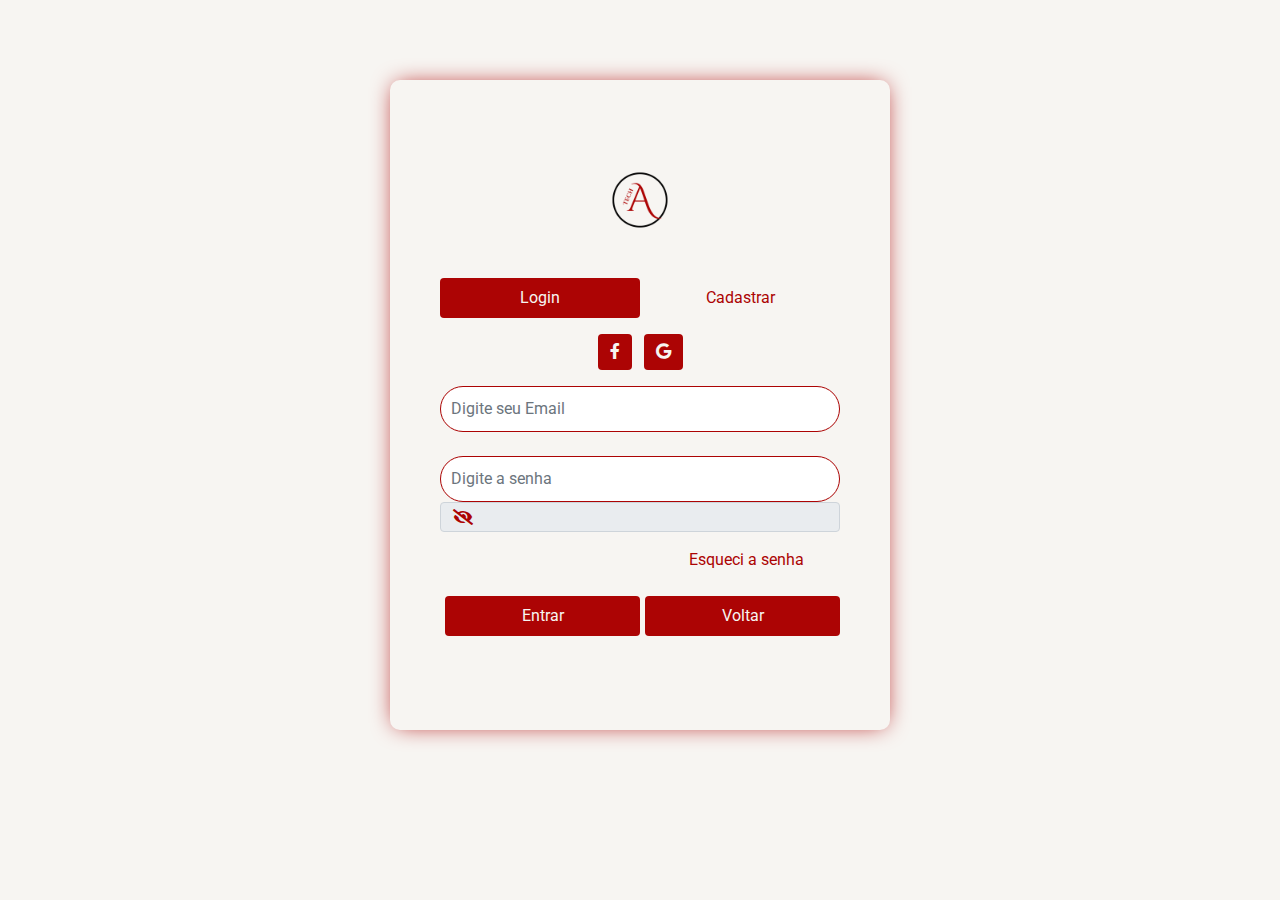
<file: HTML/Login.html>
﻿<!DOCTYPE html>
<html lang="pt-br">

<meta name="viewport" content="width=device-width, initial-scale=1.0" />

<!-- Favicons -->
<link rel="shortcut icon" href="~/img/favicon.ico" type="image/x-ico">

<link rel="stylesheet" href="https://cdnjs.cloudflare.com/ajax/libs/font-awesome/5.15.2/css/all.min.css">

<!-- bibliotecas -->
<link href="assets/lib/bootstrap/dist/css/bootstrap.min.css" rel="stylesheet"/>
<link href="assets/lib/bootstrap-icons/bootstrap-icons.css" rel="stylesheet">
<link href="assets/lib/bootstrap-icons/bootstrap-icons.css" rel="stylesheet">
<link href="assets/lib/boxicons/css/boxicons.min.css" rel="stylesheet">
<link href="assets/lib/glightbox/css/glightbox.min.css" rel="stylesheet">
<link href="assets/lib/swiper/swiper-bundle.min.css" rel="stylesheet">

<link rel="stylesheet" href="assets/css/login.css">

<title>Login Page</title>

<body>
    <div id="custom_container" class="custom_container">
        <div class="tab-content">
            <h1 class="custom_logo "> 
                <a href="index.html"><img src="assets/images/Portfolio/Arthur logo A.png" alt="About-Image" style="width: 100px; height: 100px; "></a>
            </h1>
            <!-- Pills navs -->
            <ul class="nav nav-pills nav-justified mb-3" id="ex1" role="tablist">
                <li class="nav-item" role="presentation">
                    <a class="nav-link active" id="tab-login" data-mdb-toggle="pill" href="#pills-login" role="tab"
                        aria-controls="pills-login" aria-selected="true">Login</a>
                </li>
                <li class="nav-item" role="presentation">
                    <a class="nav-link" id="tab-register" href="Cadastro.html" role="tab"
                        aria-controls="pills-register" aria-selected="false">Cadastrar</a>
                </li>
            </ul>
            <!-- Pills navs -->
            <!-- Pills content -->
            <div class="tab-content">
                <div class="tab-pane fade show active" id="pills-login" role="tabpanel" aria-labelledby="tab-login">
                    <form>
                        <div class="text-center mb-3">

                            <!-- 

                            -->
                            <button type="button" class="btn btn-link btn-floating mx-1">
                                <i class="fab fa-facebook-f"></i>
                            </button>

                            <button type="button" class="btn btn-link btn-floating mx-1">
                                <i class="fab fa-google"></i>
                            </button>


                        </div>


                        <!-- Email input -->
                        <div class="form-outline mb-4">
                            <input type="email" id="loginEmail" class="form-control" placeholder="Digite seu Email" required />

                        </div>

                        <!-- Password input -->

                        <div class="form-outline mb-3">
                            <input id="loginPassword" type="password" class="form-control" placeholder="Digite a senha" >
                            <span id="show-hide-password" class="input-group-text">
                                <i class="fa fa-eye-slash"></i>
                            </span>
                        </div>
                        

                        <!-- 2 column grid layout -->
                        <div class="row mb-4">
                            <div class="col-md-6 d-flex justify-content-center">
                                <!-- Checkbox -->

                            </div>

                            <div class="col-md-6 d-flex justify-content-center">
                                <!-- Simple link -->
                                <a href="#!">Esqueci a senha</a>
                                
                            </div>
                        </div>

                        <!-- Submit button -->
                        <div style="display: flex; justify-content: space-between;">
                            <button type="button" id="send-button1" class="nav-link active btn btn-primary btn-block" style="flex: 1; margin-left: 5px;" onclick="ConsultaLogin ()">Entrar</button>
                            <button type="button" id="send-button2" class="nav-link active btn btn-primary btn-block" style="flex: 1; margin-left: 5px;" onclick="window.location.href = 'index.html';">Voltar</button>
                        </div>

                        <!-- Register buttons -->

                    </form>
                </div>

            </div>
        </div>
    </div>
</body>


<script src="https://code.jquery.com/jquery-3.6.4.min.js"></script>
<script>
    $(document).ready(function () {
        $('#show-hide-password').click(function () {
            var senhaInput = $('#loginPassword');
            var tipoInput = senhaInput.attr('type');

            // Alternar entre o tipo de input password e text
            if (tipoInput === 'password') {
                senhaInput.attr('type', 'text');
                $('#show-hide-password i').removeClass('fa-eye-slash').addClass('fa-eye');
            } else {
                senhaInput.attr('type', 'password');
                $('#show-hide-password i').removeClass('fa-eye').addClass('fa-eye-slash');
            }
        });
    });
    function ConsultaLogin() {
        var email = $("#loginEmail").val();
        var senha = $("#loginPassword").val();

        $.ajax({
            type: "POST",
            url: "/Usuario/ConsultarUsuario",
            data: { Email: email, Senha: senha },
            dataType: "json",
            success: function (result) {
                if (result.success) {
                    window.location.href = '/Home/Index';

                } else {
                    // Exiba uma mensagem de erro
                    alert("Erro: " + result.message);
                }
            },
            error: function (error) {
                console.error(error);
                // Lógica para lidar com erros de chamada Ajax
            }
        });
    }
</script>
</html>
</file>
<file: Documentation/assets/css/main.css>
/* Table of Contents
----------------------------------

0- Global CSS
1- Heading CSS
2- Menu CSS
3- Sidebar Area CSS
4- Home Area CSS
5- Installation Area CSS
6- HTML Structure Area CSS
7- CSS Structure Area CSS
8- JS Structure Area CSS
9- PHP Structure Area CSS
10- Customization Area CSS
11- Source & Credits Area CSS
12- Footer Area CSS
13- Scroll-Top Area CSS

*/



/*--------------------- 0- Global CSS (Start) ---------------------*/
@import url('https://fonts.googleapis.com/css2?family=Roboto:wght@100;300;400;500;700;900&display=swap');

:root{
    --blue: #20A4F3;
    --black: #121113;
    --white: #fff;
    --grey: #666;
    --border-radius: 1rem;
    --box-shadow: 0 0.5rem 1rem rgba(0, 0, 0, 0.1);
}

*{
    font-family: 'Roboto', sans-serif;
    -webkit-box-sizing: border-box;
            box-sizing: border-box;
    margin: 0;
    padding: 0;
    text-decoration: none;
    text-transform: capitalize;
    border: none;
    outline: none;
    -webkit-transition: all 0.2s linear;
    -moz-transition: all 0.2s linear;
    -o-transition: all 0.2s linear;
    transition: all 0.2s linear;
}

*::selection{
    color: var(--black);
    background-color: var(--blue);
}

html{
    font-size: 62.5%;
    overflow-x: hidden;
    scroll-behavior: smooth;
}

body{
    padding-left: 30rem;
}

section{
    padding: 2rem 5%;
}

::-webkit-scrollbar{
    width: 0.8rem;
}

::-webkit-scrollbar-thumb{
    border-radius: 1rem;
    background-color: var(--blue);
}

::-webkit-scrollbar-track{
    background:#222;
}

code{
    padding: 2px 5px;
    background-color: #f9f2f4;
    color: red;
    border-radius: 4px;
    text-transform: none;
}

pre{
    background-color: rgba(0, 0, 255, 0.05);
    color: var(--grey);
    margin: 2rem 0;
    font-size: 1.6rem;
    padding: 2rem 1rem;
    box-shadow: var(--box-shadow);
    border-radius: var(--border-radius);
    text-transform: none;
}


/*--------------------- 0- Global CSS (End) ---------------------*/



/*--------------------- 1- Heading CSS (Start) ---------------------*/
.heading{
    margin: 2rem 0rem;
    display: -webkit-box;
    display: -ms-flexbox;
    display: flex;
    margin-bottom: 3rem;
}

.heading h2{
    font-family: 'Dancing Script', cursive;
    color: var(--black);
    font-size: 4rem;
    position: relative;
}

.heading h2 span{
    font-family: 'Dancing Script', cursive;
    color: var(--blue);
}

.heading h2::before{
    content: '';
    position: absolute;
    bottom: -0.5rem; left: 0;
    background: var(--blue);
    height: 0.2rem;
    width: 110%;
}

/*--------------------- 1- Heading CSS (End) ---------------------*/



/*--------------------- 2- Menubar CSS (Start) ---------------------*/
#menu{
    position: fixed;
    z-index: 10000;
    top: 1rem;
    right: 1rem;
    background-color: var(--blue);
    color: var(--white);
    cursor: pointer;
    font-size: 3rem;
    padding: 1rem 1.5rem;
    -webkit-transition: all 0.5s;
    -moz-transition: all 0.5s;
    -o-transition: all 0.5s;
    transition: all 0.5s;
    display: none;
}

/*--------------------- 2- Menubar CSS (End) ---------------------*/



/*--------------------- 3- Sidebar Area CSS (Start) ---------------------*/
.sidebar{
    position: fixed;
    top: 0;
    left: 0;
    width: 30rem;
    height: 100%;
    display: -webkit-box;
    display: -ms-flexbox;
    display: flex;
    -webkit-box-align: center;
    -ms-flex-align: center;
    align-items: center;
    -webkit-box-orient: vertical;
    -webkit-box-direction: normal;
        -ms-flex-direction: column;
            flex-direction: column;
    gap: 5rem;
    z-index: 1000;
    background: var(--black);
    padding: 2rem 0;
    text-align: center;
    -webkit-transition: all 0.5s linear;
    -moz-transition: all 0.5s linear;
    -o-transition: all 0.5s linear;
    transition: all 0.5s linear;
    overflow-y: auto;
}

.sidebar .logo h2{
    font-family: 'Dancing Script', cursive;
    color: var(--blue);
    font-size: 4rem;
    font-weight: bold;
    padding-top: 4rem;
    letter-spacing: 0.2rem;
    text-transform: uppercase;
}

.sidebar .navbar a{
    display: block;
    font-size: 2rem;
    color: var(--white);
    margin: 1rem 0;
}

.sidebar .navbar a:hover,
.sidebar .navbar a.active{
    color: var(--blue) ;
}

/*--------------------- 3- Sidebar Area CSS (End) ---------------------*/



/*--------------------- 4- Home Area CSS (Start) ---------------------*/
.Home{
    display: -webkit-box;
    display: -ms-flexbox;
    display: flex;
    -webkit-box-pack: center;
    -ms-flex-pack: center;
    justify-content: flex-start;
    -webkit-box-align: center;
    -ms-flex-align: center;
       align-items: center;
    min-height: 100vh;
}

.Home .content h1{
    font-size: 7rem;
    color: var(--black);
}

.Home .content h5{
    font-size: 4rem;
    font-weight: 400;
    color: var(--blue);
    padding: 2rem 0;
}

.Home .content p{
    font-size: 2rem;
    color: var(--grey);
    line-height: 1.5;
}

/*--------------------- 4- Home Area CSS (End) ---------------------*/



/*--------------------- 5- Installation Area CSS (Start) ---------------------*/
.Installation .content > p{
    font-size: 1.7rem;
    color: var(--grey);
    padding: 2rem 0;
}

.Installation .content > ol{
    margin-left: 5rem;
}

.Installation .content > ol li{
    font-size: 1.6rem;
    color: var(--black);
    padding-top: 1rem;
    
}

.Installation .content > ol li ul{
    padding-left: 2rem;
    padding-top: 1rem;
}

.Installation .content > ol li ul li{
    padding-top: 1rem;
}

/*--------------------- 5- Installation Area CSS (End) ---------------------*/



/*--------------------- 6- HTML Structure Area CSS (Start) ---------------------*/
.Html_Structure .content > p{
    font-size: 1.7rem;
    color: var(--grey);
    padding: 2rem 0;
}

/*--------------------- 6- HTML Structure Area CSS (End) ---------------------*/



/*--------------------- 7- CSS Structure Area CSS (Start) ---------------------*/
.CSS_Structure .content > p{
    font-size: 1.7rem;
    color: var(--grey);
    padding: 2rem 0;
}

.CSS_Structure .content > ol{
    margin-left: 5rem;
}

.CSS_Structure .content > ol li{
    font-size: 1.6rem;
    color: var(--black);
    padding: 0.5rem; 
}

.CSS_Structure .content > ol li ul{
    padding-left: 2rem;
}

.CSS_Structure .content > ol li ul li{
    padding: 0.5rem;
}

/*--------------------- 7- CSS Structure Area CSS (End) ---------------------*/



/*--------------------- 8- JS Structure Area CSS (Start) ---------------------*/
.JS_Structure .content > p{
    font-size: 1.7rem;
    color: var(--grey);
    padding: 2rem 0;
}

.JS_Structure .content > ul{
    list-style-type: circle;
    margin-left: 5rem;
}

.JS_Structure .content > ul li{
    font-size: 1.6rem;
    color: var(--black);
    padding: 0.5rem; 
}

/*--------------------- 8- JS Structure Area CSS (End) ---------------------*/



/*--------------------- 9- PHP Structure Area CSS (Start) ---------------------*/
.PHP_Structure .content > p{
    font-size: 1.7rem;
    color: var(--grey);
    padding: 2rem 0;
}

.PHP_Structure .content > ol{
    margin-left: 5rem;
}

.PHP_Structure .content > ol li{
    font-size: 1.6rem;
    color: var(--black);
    padding: 0.5rem 0;
    
}

.PHP_Structure .content > ol li ul{
    padding-left: 2rem;
    padding-top: 1rem;
}

.PHP_Structure .content > ol li ul li{
    padding-top: 1rem;
}

.PHP_Structure .content > ol li ul li h5{
    font-size: 1.7rem;
}

.PHP_Structure .content > ol li ul li ul{
    padding-left: 3rem;
}

.PHP_Structure .content > ol li ul li ul li{
    font-size: 1.6rem;
}

/*--------------------- 9- PHP Structure Area CSS (End) ---------------------*/



/*--------------------- 10- Customization Area CSS (Start) ---------------------*/
.Customization .content > ol{
    margin-left: 5rem;
}

.Customization .content > ol li{
    font-size: 1.6rem;
    color: var(--black);
    padding: 0.5rem; 
}

.Customization .content > ol li ul{
    padding-left: 2rem;
}

.Customization .content > ol li ul li{
    padding: 0.5rem;
}

.Customization .content h4{
    font-size: 2.5rem;
    color: var(--black);
    padding-bottom: 0.5rem;
}

.Customization .content > p{
    font-size: 1.7rem;
    color: var(--grey);
    padding: 2rem 0;
}

/*--------------------- 10- Customization Area CSS (End) ---------------------*/



/*--------------------- 11- Source & Credits Area CSS (Start) ---------------------*/
.source_credits .content h4{
    font-size: 2.5rem;
    color: var(--black);
    padding-bottom: 0.5rem;
}

.source_credits .content > ul{
    margin-left: 5rem;
    margin-bottom: 2rem;
    list-style-type: circle;
}

.source_credits .content > ul li{
    font-size: 1.6rem;
    color: var(--black);
    padding: 0.5rem; 
}

/*--------------------- 11- Source & Credits Area CSS (End) ---------------------*/



/*--------------------- 12- Footer Area CSS (Start) ---------------------*/
.footer{
    text-align: center;
    width: 100%;
    background-color: rgba(0, 0, 255, 0.05);
}

.footer p{
    color: var(--black);
    font-size: 2rem;
    line-height: 1.5;
    padding: 3rem;
}

.footer p span{
    color: var(--blue);
}

/*--------------------- 12- Footer Area CSS (End) ---------------------*/



/*--------------------- 13- Scroll-Top (Start) ---------------------*/
.scroll-top{
    position: fixed;
    bottom: 1rem;
    right:1rem;
    height: 5rem;
    width: 5rem;
    font-size: 3rem;
    font-weight:lighter;
    background: var(--baby-purple);
    color: var(--blue);
    border: 0.2rem solid var(--blue);
    border-radius: 50%;
    -webkit-transition: all 0.2s;
    -moz-transition: all 0.2s;
    -o-transition: all 0.2s;
    transition: all 0.2s;
    z-index: 999;
    display: -webkit-box;
    display: -ms-flexbox;
    display: flex;
    -webkit-box-pack: center;
    -ms-flex-pack: center;
    justify-content: center;
    -webkit-box-align: center;
    -ms-flex-align: center;
    align-items: center;
  }

  .scroll-top:hover{
    background: var(--blue);
    color:var(--white);
  }

/*--------------------- 13- Scroll-Top (End) ---------------------*/
</file>
<file: Documentation/assets/css/responsive.css>
/*--------------------- Responsive (Start) ---------------------*/
@media (max-width: 991px){
    html{
        font-size: 55%;
    }

    .sidebar{
        left: -120%;
    }

    .sidebar.active{
        left: 0%;
    }

    #menu{
        display: block;
    }

    body{
        padding: 0;
    }

}

@media (max-width: 768px){

    section{
        padding: 2rem;
    }

}

@media (max-width: 450px){
    html{
        font-size: 50%;
    }

    .sidebar{
        width: 100%;
    }

    section{
        padding: 1rem;
    }
}

/*--------------------- Responsive (End) ---------------------*/
</file>
<file: HTML/assets/css/gerenciamento_index.css>
@import url('https://fonts.googleapis.com/css2?family=Roboto:ital,wght@0,100;0,300;0,400;0,500;0,700;0,900;1,100;1,300;1,400;1,500;1,700;1,900&display=swap');
@import url('https://fonts.googleapis.com/css2?family=Dancing+Script:wght@700&display=swap');


:root {
    --red: #ac0404;
    --black: #F7F5F2;
    --white: #000000;
    --grey: #222222;
   
}

* {
    margin: 0;
    padding: 0;
    box-sizing: border-box;
    font-family: 'Roboto', sans-serif;
}

body{
    background-color: var(--black);
}

html {
    min-height: 100vh;
}
main{
    min-height: calc(100vh - 100px);
}

h1,
h2,
h3,
h4,
h5,
h6,
.bem-vindo{
    color: var(--red) ;
    font-family: 'Roboto', sans-serif;
    font-weight: 700;
}

a {
    text-decoration: none !important;
    color: var(--red) !important;
}

p, td, th {
    color: var(--red);
}

input {
    width: 100%;
    padding: 10px;
    border: 1px solid var(--white);
    border-radius: 50px;
}

input:focus, select:focus{
    outline: 4px solid var(--red) !important;
}
select option:hover{
    background-color: var(--grey);
}

/*--------------------------------------------------------------
# Sections General
--------------------------------------------------------------*/
section {
    padding: 3.5em 0 2em 0;
    overflow: hidden;
}

.section-title {
    text-align: center;
    /* padding-bottom: 30px; */
}

.section-title h2 {
    font-size: 32px;
    font-weight: bold;
    /* margin-bottom: 20px; */
    padding-bottom: 20px;
    position: relative;
    color: var(--red);
}

.modal-header{
    background-color: var(--red);

}
.modal-header h2{
    color: var(--black);
}
.modal-body{
    background-color: var(--black);
}

footer {
    max-height: 85px;
    padding-top: .8em;
}


.page-maneger{
    background-color: var(--black);
    margin-top: 2.5em;
    border-radius: 8px;
    box-shadow: 2px 0 10px -2px var(--red);
    height: 590px;
    overflow: hidden;
}

label{
    color: var(--red);
}

/*--------------------------------------------------------------
# Butao voltar
--------------------------------------------------------------*/
button{
    background-color: var(--red) !important;
    border: none !important;
    color: var(--black) !important;
    transition: .5s;
}

button:hover{
    background-color: var(--black) !important;
    color: var(--red) !important;
    border: 1px solid var(--red) !important;
}
</file>
<file: HTML/assets/css/login.css>
@import url('https://fonts.googleapis.com/css2?family=Roboto:ital,wght@0,100;0,300;0,400;0,500;0,700;0,900;1,100;1,300;1,400;1,500;1,700;1,900&display=swap');
@import url('https://fonts.googleapis.com/css2?family=Dancing+Script:wght@700&display=swap');

:root{
    --red: #ac0404;
    --black: #F7F5F2;
    --white: #000000;
    --grey: #222222;
}

* {
    margin: 0;
    padding: 0;
    box-sizing: border-box;
    font-family: 'Roboto', sans-serif;
}

h1 a{
    color: var(--red) !important;
    font-family: 'Roboto', sans-serif !important;
    font-weight: 700 !important;
    text-decoration: none;
}

body {
    height: 100vh;
    display: flex;
    /* align-items: center; */
    justify-content: center;
    background-image: 
        linear-gradient(to bottom, 
        var(--black),
        var(--black), 
        var(--black),
        var(--black)) ;
}

.custom_container {
    margin-top: 5em;
    max-width: 500px;
    max-height: 650px;
    /* Ajuste conforme necessário */
    padding: 50px;
    /* border: 1px solid #ddd; */
    border-radius: 10px;
    background-color: var(--black) ;
    box-shadow: 0px 0px 23px -6px var(--red);
}

.custom_logo {
    max-width: 500px;
    /* Ajuste conforme necessário */
    padding: 20px;
    border: none;
    text-align: center;
}

.form-outline {
    margin-bottom: 100px;
}

.form-outline input {
    width: 100%;
    padding: 10px;
    border: 1px solid var(--red);
    border-radius: 50px;
}

.form-outline input:focus, button:focus{
    outline: 4px solid var(--grey) !important;
}

.form-check {
    display: flex;
    align-items: center;
}

.form-check-input {
    margin-right: 5px;
}

.text-center {
    text-align: center;
}

.btn-primary {
    width: 100%;
}

button{
    background-color: var(--red) !important;
    border: none !important;
    color: var(--black) !important;
    transition: .5s;
}

button:hover{
    background-color: var(--black) !important;
    color: var(--red) !important;
    border: 1px solid var(--red) !important;
}

a{
    color: var(--red) !important;
    text-decoration: none !important;
}

i{
    color: var(--black) !important;
}

i.fa-eye-slash, i.fa-eye
{
    color: var(--red) !important;
}

.nav-pills .nav-link.active, .nav-pills .show>.nav-link{
    color: var(--black) !important;
    background-color: var(--red) !important;
}

input, button:not(.btn-link) {
    width: 400px;
}

@media (max-width: 450px) {

    body {
        align-items: center;
    }

    #custom_container {
        width: 90%;
        margin-top: 0;
        padding: 1em;
    }
    
    #send-button{
        width: 100%;
        margin: auto;
    }
}
</file>
